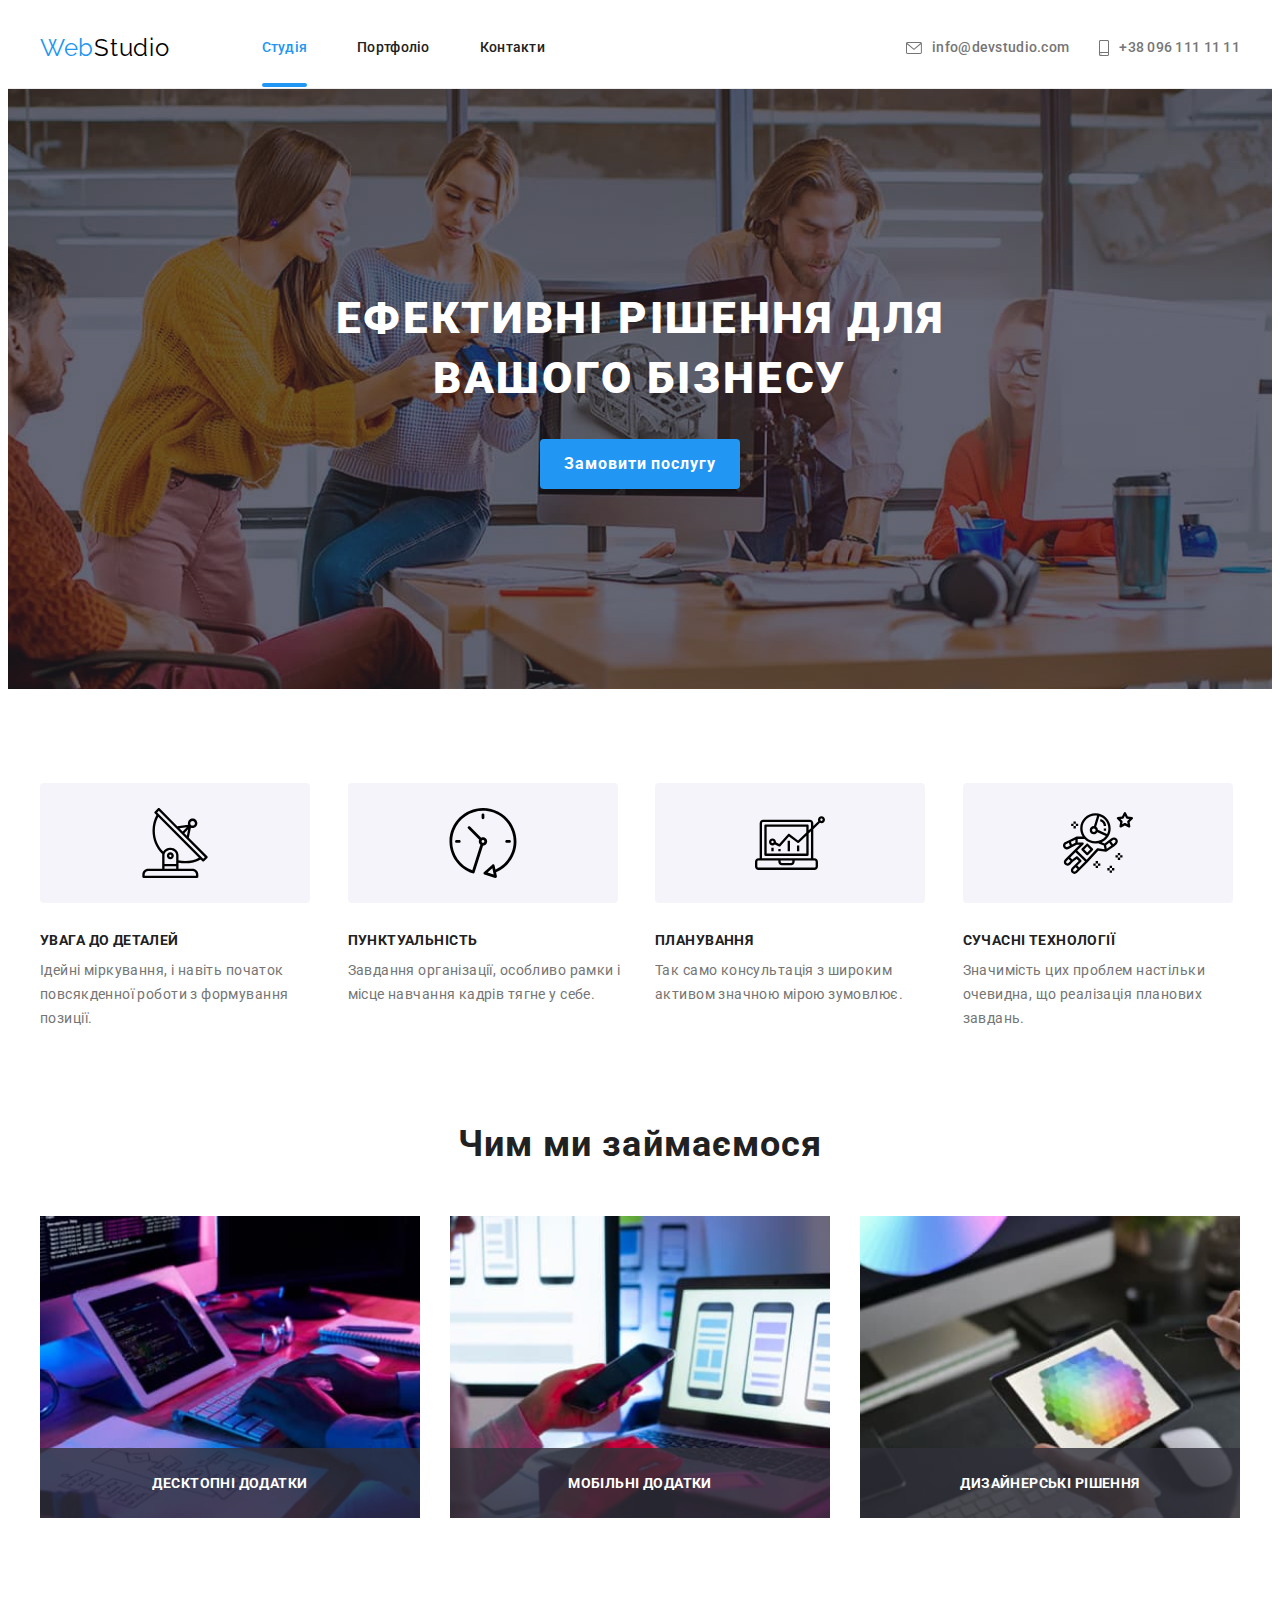
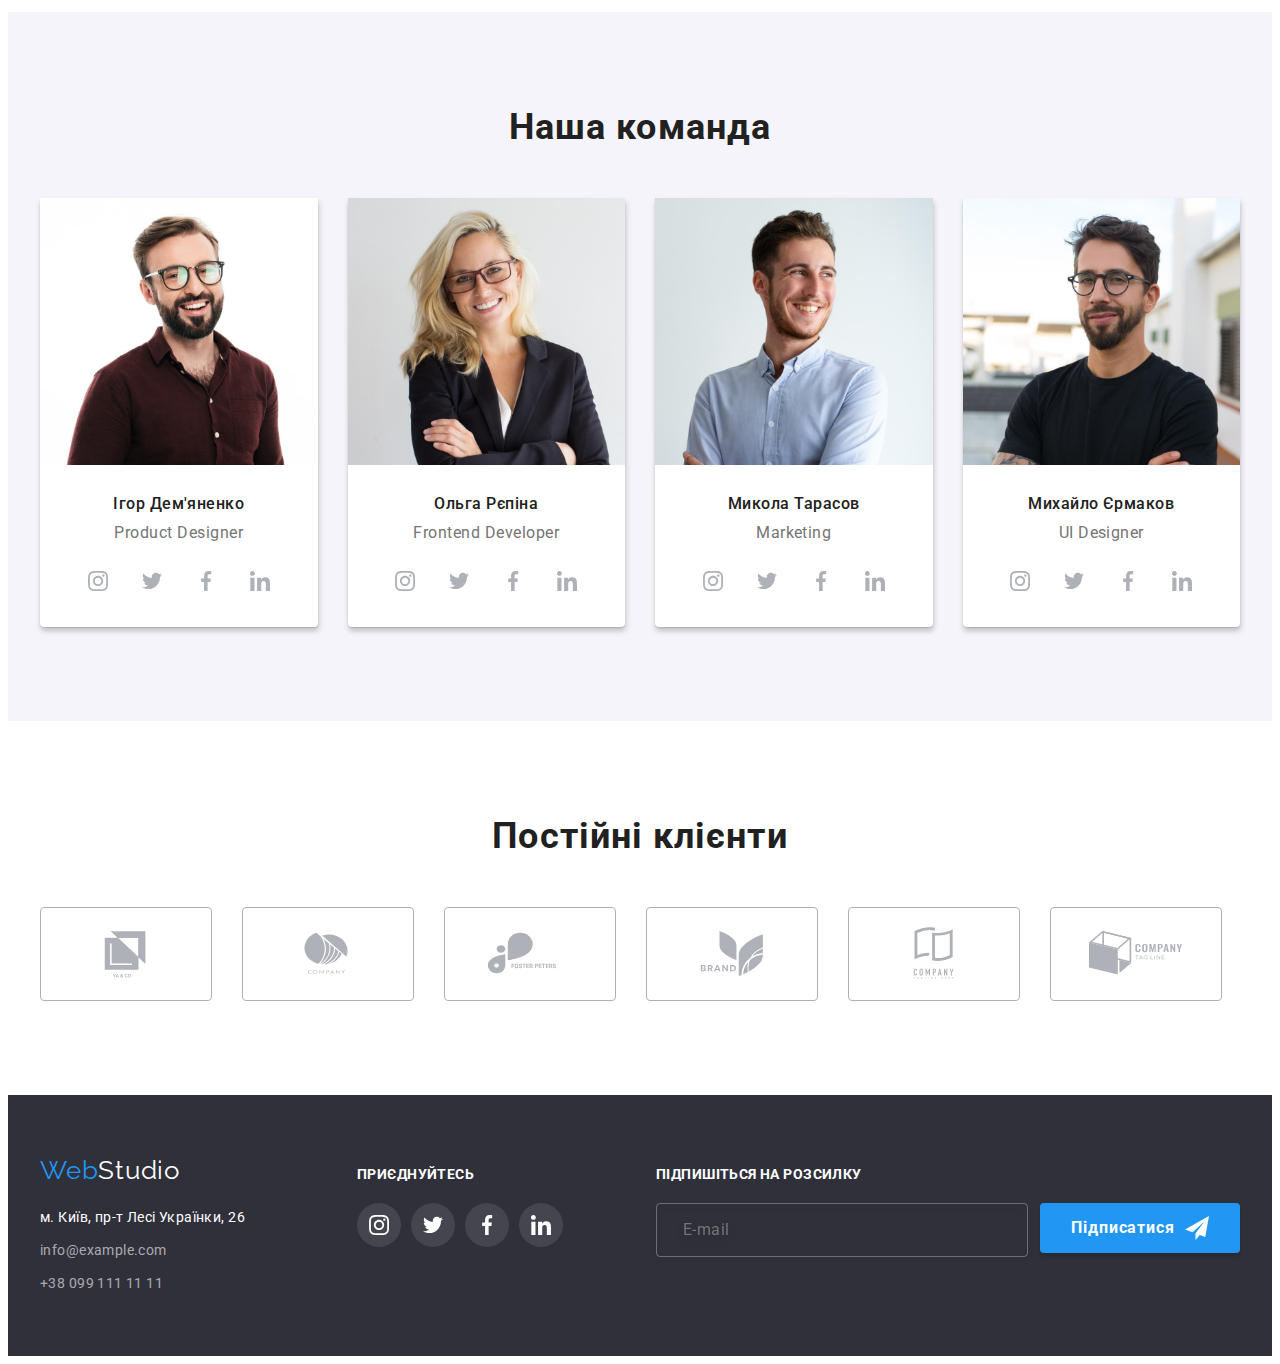
<file: index.html>
<!DOCTYPE html>
<html lang="uk">
  <head>
    <meta charset="UTF-8" />
    <meta http-equiv="X-UA-Compatible" content="IE=edge" />
    <meta name="viewport" content="width=device-width, initial-scale=1.0" />
    <title>WebStudio</title>
    <link rel="preconnect" href="https://fonts.googleapis.com" />
    <link rel="preconnect" href="https://fonts.gstatic.com" crossorigin />
    <link
      href="https://fonts.googleapis.com/css2?family=Raleway:wght@700&family=Roboto:wght@400;500;700;900&display=swap"
      rel="stylesheet"
    />
    <link
      rel="stylesheet"
      href="https://cdnjs.cloudflare.com/ajax/libs/modern-normalize/1.1.0/modern-normalize.min.css"
      integrity="sha512-wpPYUAdjBVSE4KJnH1VR1HeZfpl1ub8YT/NKx4PuQ5NmX2tKuGu6U/JRp5y+Y8XG2tV+wKQpNHVUX03MfMFn9Q=="
      crossorigin="anonymous"
      referrerpolicy="no-referrer"
    />
    <link rel="stylesheet" href="./css/main.min.css" />
  </head>
  <body>
    <header class="header">
      <div class="container header__container">
        <a class="navigation__logo link" href="">
          <span class="web">Web</span><span class="studio">Studio</span></a
        >
        <nav class="navigation">
          <ul class="navigation__list list">
            <li class="navigation__item">
              <a class="navigation__link navigation__link__current link" href="">Студія</a>
            </li>
            <li class="navigation__item">
              <a class="navigation__link link" href="./portfolio.html">Портфоліо</a>
            </li>
            <li class="navigation__item"><a class="navigation__link link" href="">Контакти</a></li>
          </ul>
        </nav>
        <ul class="contacts list">
          <li class="contacts__item">
            <a class="contacts__link link" href="mailto:info@devstudio.com">
              <svg class="contacts__icon" width="16" height="12">
                <use href="./img/icons.svg#icon-envelope"></use>
              </svg>
              info@devstudio.com</a
            >
          </li>
          <li class="contacts__item">
            <a class="contacts__link link" href="tel:+380961111111">
              <svg class="contacts__icon" width="10" height="16">
                <use href="./img/icons.svg#icon-smartphone"></use></svg
              >+38 096 111 11 11</a
            >
          </li>
        </ul>
        <button class="mob-open-btn" data-menu-open type="button">
          <svg class="mob-btn-icon" width="40" height="40">
            <use href="./img/icons.svg#icon-menu-mob"></use>
          </svg>
        </button>
      </div>
      <div class="menu-mob is-hidden" data-menu>
        <div class="container">
          <button class="menu-close-btn" data-menu-close type="button">
            <svg class="menu-close-icon" width="18" height="18">
              <use href="./img/icons.svg#icon-close-black"></use>
            </svg>
          </button>
          <nav class="mob-navigation">
            <ul class="mob-navigation-list list">
              <li class="mob-navigation-item">
                <a class="mob-navigation-link mob-navigation-link-current link" href="">Студія</a>
              </li>
              <li class="mob-navigation-item">
                <a class="mob-navigation-link link" href="./portfolio.html">Портфоліо</a>
              </li>
              <li class="mob-navigation-item">
                <a class="mob-navigation-link link" href="">Контакти</a>
              </li>
            </ul>
          </nav>
          <ul class="mob-contacts list">
            <li class="mob-navigation-item">
              <a class="mob-contacts-link mob-tel-link link" href="tel:+380961111111"
                >+38 096 111 11 11</a
              >
            </li>
            <li class="mob-navigation-item">
              <a class="mob-contacts-link link" href="mailto:info@devstudio.com">
                info@devstudio.com</a
              >
            </li>
          </ul>
          <ul class="mob-soc-list list">
            <li class="mob-soc-item link"><a class="mob-soc-link link" href="">Instagram</a></li>
            <li class="mob-soc-item link"><a class="mob-soc-link link" href="">Twitter</a></li>
            <li class="mob-soc-item link"><a class="mob-soc-link link" href="">Facebook</a></li>
            <li class="mob-soc-item link"><a class="mob-soc-link link" href="">LinkedIn</a></li>
          </ul>
        </div>
      </div>
    </header>
    <main>
      <section class="hero">
        <div class="container">
          <h1 class="hero-title">Ефективні рішення для вашого бізнесу</h1>
          <button class="hero-btn" type="button" data-modal-open>Замовити послугу</button>
        </div>
      </section>

      <section class="adventage section">
        <h2 class="visually-hidden">Наші переваги</h2>
        <div class="container">
          <ul class="adventage-list list">
            <li class="adventage-item adventage-antena">
              <div class="advantage-icon-block">
                <svg class="adventage-icon" width="70" height="70">
                  <use href="./img/icons.svg#icon-antenna"></use>
                </svg>
              </div>
              <h3 class="adventage-title">Увага до деталей</h3>
              <p class="adventage-text">
                Ідейні міркування, і навіть початок повсякденної роботи з формування позиції.
              </p>
            </li>
            <li class="adventage-item adventage-cklok">
              <div class="advantage-icon-block">
                <svg class="adventage-icon" width="70" height="70">
                  <use href="./img/icons.svg#icon-clock"></use>
                </svg>
              </div>
              <h3 class="adventage-title">Пунктуальність</h3>
              <p class="adventage-text">
                Завдання організації, особливо рамки і місце навчання кадрів тягне у себе.
              </p>
            </li>
            <li class="adventage-item adventage-diagram">
              <div class="advantage-icon-block">
                <svg class="adventage-icon" width="70" height="70">
                  <use href="./img/icons.svg#icon-diagram"></use>
                </svg>
              </div>
              <h3 class="adventage-title">Планування</h3>
              <p class="adventage-text">
                Так само консультація з широким активом значною мірою зумовлює.
              </p>
            </li>
            <li class="adventage-item adventage-astro">
              <div class="advantage-icon-block">
                <svg class="adventage-icon" width="70" height="70">
                  <use href="./img/icons.svg#icon-astronaut"></use>
                </svg>
              </div>
              <h3 class="adventage-title">Сучасні технології</h3>
              <p class="adventage-text">
                Значимість цих проблем настільки очевидна, що реалізація планових завдань.
              </p>
            </li>
          </ul>
        </div>
      </section>
      <section class="activity section">
        <div class="container">
          <h2 class="activity-title">Чим ми займаємося</h2>
          <ul class="activity-list list">
            <li class="activity-item">
              <img src="./img/box1.jpg" width="370" height="294" alt="Верстка сайтів" />
              <div class="activity-position">
                <h3 class="activity-after-title">Десктопні додатки</h3>
              </div>
            </li>
            <li class="activity-item">
              <img src="./img/box2.jpg" width="370" height="294" alt="Додатки" />
              <div class="activity-position">
                <h3 class="activity-after-title">Мобільні додатки</h3>
              </div>
            </li>
            <li class="activity-item">
              <img src="./img/box3.jpg" width="370" height="294" alt="Дизайн" />
              <div class="activity-position">
                <h3 class="activity-after-title">Дизайнерські рішення</h3>
              </div>
            </li>
          </ul>
        </div>
      </section>
      <section class="section section__beckground">
        <div class="container">
          <h2 class="section__title">Наша команда</h2>
          <ul class="team list">
            <li class="team__item">
              <picture>
                <source
                  srcset="./img/igor.jpg 1x, ./img/igor-dt-2x.jpg 2x"
                  media="(min-width:1200px)"
                />
                <source
                  srcset="./img/igor-tab-1x.jpg 1x, ./img/igor-tab-2x.jpg 2x"
                  media="(min-width:768px)"
                />
                <source
                  srcset="./img/igor-mob-1x.jpg 1x, ./img/igor-mob-2x.jpg 2x"
                  media="(max-width:767px)"
                />
                <img src="./img/igor-mob-1x.jpg" width="450" height="460" alt="Ігор Демяненко" />
              </picture>

              <div class="team__content">
                <h3 class="team__title">Ігор Дем'яненко</h3>
                <p class="team__text">Product Designer</p>
                <ul class="socialnetwork list">
                  <li class="socialnetwork__item">
                    <a class="socialnetwork__link link" href="">
                      <svg class="socialnetwork__icon" width="20" height="20">
                        <use href="./img/icons.svg#icon-instagram"></use>
                      </svg>
                    </a>
                  </li>
                  <li class="socialnetwork__item">
                    <a class="socialnetwork__link link" href="">
                      <svg class="socialnetwork__icon" width="20" height="20">
                        <use href="./img/icons.svg#icon-twitter"></use>
                      </svg>
                    </a>
                  </li>
                  <li class="socialnetwork__item">
                    <a class="socialnetwork__link link" href="">
                      <svg class="socialnetwork__icon" width="20" height="20">
                        <use href="./img/icons.svg#icon-facebook"></use>
                      </svg>
                    </a>
                  </li>
                  <li class="socialnetwork__item">
                    <a class="socialnetwork__link link" href="">
                      <svg class="socialnetwork__icon" width="20" height="20">
                        <use href="./img/icons.svg#icon-linkedin"></use>
                      </svg>
                    </a>
                  </li>
                </ul>
              </div>
            </li>
            <li class="team__item">
              <picture>
                <source
                  srcset="./img/olga.jpg 1x, ./img/olga-dt-2x.jpg 2x"
                  media="(min-width:1200px)"
                />
                <source
                  srcset="./img/olga-tab-1x.jpg 1x, ./img/olga-tab-2x.jpg 2x"
                  media="(min-width:768px)"
                />
                <source
                  srcset="./img/olga-mob-1x.jpg 1x, ./img/olga-mob-2x.jpg 2x"
                  media="(max-width:767px)"
                />
                <img src="./img/olga-mob-1x.jpg" width="450" height="460" alt="Ольга Репіна" />
              </picture>
              <div class="team__content">
                <h3 class="team__title">Ольга Рєпіна</h3>
                <p class="team__text">Frontend Developer</p>
                <ul class="socialnetwork list">
                  <li class="socialnetwork__item">
                    <a class="socialnetwork__link link" href="">
                      <svg class="socialnetwork__icon" width="20" height="20">
                        <use href="./img/icons.svg#icon-instagram"></use>
                      </svg>
                    </a>
                  </li>
                  <li class="socialnetwork__item">
                    <a class="socialnetwork__link link" href="">
                      <svg class="socialnetwork__icon" width="20" height="20">
                        <use href="./img/icons.svg#icon-twitter"></use>
                      </svg>
                    </a>
                  </li>
                  <li class="socialnetwork__item">
                    <a class="socialnetwork__link link" href="">
                      <svg class="socialnetwork__icon" width="20" height="20">
                        <use href="./img/icons.svg#icon-facebook"></use>
                      </svg>
                    </a>
                  </li>
                  <li class="tsocialnetwork__item">
                    <a class="socialnetwork__link link" href="">
                      <svg class="socialnetwork__icon" width="20" height="20">
                        <use href="./img/icons.svg#icon-linkedin"></use>
                      </svg>
                    </a>
                  </li>
                </ul>
              </div>
            </li>
            <li class="team__item">
              <picture>
                <source
                  srcset="./img/mykola.jpg 1x, ./img/mykola-dt-2x.jpg 2x"
                  media="(min-width:1200px)"
                />
                <source
                  srcset="./img/mykola-tab-1x.jpg 1x, ./img/mykola-tab-2x.jpg 2x"
                  media="(min-width:768px)"
                />
                <source
                  srcset="./img/mykola-mob-1x.jpg 1x, ./img/mykola-mob-2x.jpg 2x"
                  media="(max-width:767px)"
                />
                <img src="./img/mykola-mob-1x.jpg" width="450" height="460" alt="Микола Тарасов" />
              </picture>
              <div class="team__content">
                <h3 class="team__title">Микола Тарасов</h3>
                <p class="team__text">Marketing</p>
                <ul class="socialnetwork list">
                  <li class="socialnetwork__item">
                    <a class="socialnetwork__link link" href="">
                      <svg class="socialnetwork__icon" width="20" height="20">
                        <use href="./img/icons.svg#icon-instagram"></use>
                      </svg>
                    </a>
                  </li>
                  <li class="socialnetwork__item">
                    <a class="socialnetwork__link link" href="">
                      <svg class="socialnetwork__icon" width="20" height="20">
                        <use href="./img/icons.svg#icon-twitter"></use>
                      </svg>
                    </a>
                  </li>
                  <li class="socialnetwork__item">
                    <a class="socialnetwork__link link" href="">
                      <svg class="socialnetwork__icon" width="20" height="20">
                        <use href="./img/icons.svg#icon-facebook"></use>
                      </svg>
                    </a>
                  </li>
                  <li class="socialnetwork__item">
                    <a class="socialnetwork__link link" href="">
                      <svg class="socialnetwork__icon" width="20" height="20">
                        <use href="./img/icons.svg#icon-linkedin"></use>
                      </svg>
                    </a>
                  </li>
                </ul>
              </div>
            </li>
            <li class="team__item">
              <picture>
                <source
                  srcset="./img/myhailo.jpg 1x, ./img/myhailo-dt-2x.jpg 2x"
                  media="(min-width:1200px)"
                />
                <source
                  srcset="./img/myhailo-tab-1x.jpg 1x, ./img/myhailo-tab-2x.jpg 2x"
                  media="(min-width:768px)"
                />
                <source
                  srcset="./img/myhailo-mob-1x.jpg 1x, ./img/myhailo-mob-2x.jpg 2x"
                  media="(max-width:767px)"
                />
                <img
                  src="./img/myhailo-mob-1x.jpg"
                  width="450"
                  height="460"
                  alt="Михайло Єрмаков"
                />
              </picture>
              <div class="team__content">
                <h3 class="team__title">Михайло Єрмаков</h3>
                <p class="team__text">UI Designer</p>
                <ul class="socialnetwork list">
                  <li class="socialnetwork__item">
                    <a class="socialnetwork__link link" href="">
                      <svg class="socialnetwork__icon" width="20" height="20">
                        <use href="./img/icons.svg#icon-instagram"></use>
                      </svg>
                    </a>
                  </li>
                  <li class="socialnetwork__item">
                    <a class="socialnetwork__link link" href="">
                      <svg class="socialnetwork__icon" width="20" height="20">
                        <use href="./img/icons.svg#icon-twitter"></use>
                      </svg>
                    </a>
                  </li>
                  <li class="socialnetwork__item">
                    <a class="socialnetwork__link link" href="">
                      <svg class="socialnetwork__icon" width="20" height="20">
                        <use href="./img/icons.svg#icon-facebook"></use>
                      </svg>
                    </a>
                  </li>
                  <li class="socialnetwork__item">
                    <a class="socialnetwork__link link" href="">
                      <svg class="socialnetwork__icon" width="20" height="20">
                        <use href="./img/icons.svg#icon-linkedin"></use>
                      </svg>
                    </a>
                  </li>
                </ul>
              </div>
            </li>
          </ul>
        </div>
      </section>
      <section class="section">
        <div class="container">
          <h2 class="section__title">Постійні клієнти</h2>
          <ul class="clients list">
            <li class="clients__item">
              <a class="clients__link link" href="">
                <svg class="clients__icom" width="106" height="60">
                  <use href="./img/icons.svg#icon-logo1"></use>
                </svg>
              </a>
            </li>
            <li class="clients__item">
              <a class="clients__link link" href="">
                <svg class="clients__icom" width="106" height="60">
                  <use href="./img/icons.svg#icon-logo2"></use>
                </svg>
              </a>
            </li>
            <li class="clients__item">
              <a class="clients__link link" href="">
                <svg class="clients__icom" width="106" height="60">
                  <use href="./img/icons.svg#icon-logo3"></use>
                </svg>
              </a>
            </li>
            <li class="clients__item">
              <a class="clients__link link" href="">
                <svg class="clients__icom" width="106" height="60">
                  <use href="./img/icons.svg#icon-logo4"></use>
                </svg>
              </a>
            </li>
            <li class="clients__item">
              <a class="clients__link link" href="">
                <svg class="clients__icom" width="106" height="60">
                  <use href="./img/icons.svg#icon-logo5"></use>
                </svg>
              </a>
            </li>
            <li class="clients__item">
              <a class="clients__link link" href="">
                <svg class="clients__icom" width="106" height="60">
                  <use href="./img/icons.svg#icon-logo6"></use>
                </svg>
              </a>
            </li>
          </ul>
        </div>
      </section>
      <footer class="footer">
        <div class="container foot-container">
          <div class="foot-contact">
            <a class="link" href=""
              ><span class="footer-web">Web</span><span class="footer-studio">Studio</span>
            </a>
            <address class="footer-address">
              <ul class="footer-list list">
                <li>
                  <a
                    class="footer-link-address link"
                    href="https://goo.gl/maps/Li4SvTCrHDGnHZMXA"
                    target="_blank"
                    rel="noopener noreferrer"
                    >м. Київ, пр-т Лесі Українки, 26</a
                  >
                </li>
                <li class="footer-item">
                  <a class="footer-link mail link" href="mailto:info@example.com"
                    >info@example.com</a
                  >
                </li>
                <li class="footer-item">
                  <a class="footer-link tel link" href="tel:+380991111111">+38 099 111 11 11</a>
                </li>
              </ul>
            </address>
          </div>
          <div class="footer-soc-block">
            <h3 class="footer-title">приєднуйтесь</h3>
            <ul class="footer-soc-list list">
              <li class="footer-soc-item">
                <a class="footer-soc-link" href="">
                  <svg class="footer-soc-icon" width="20" height="20">
                    <use href="./img/icons.svg#icon-instagram"></use>
                  </svg>
                </a>
              </li>
              <li class="footer-soc-item">
                <a class="footer-soc-link" href="">
                  <svg class="footer-soc-icon" width="20" height="20">
                    <use href="./img/icons.svg#icon-twitter"></use>
                  </svg>
                </a>
              </li>
              <li class="footer-soc-item">
                <a class="footer-soc-link" href="">
                  <svg class="footer-soc-icon" width="20" height="20">
                    <use href="./img/icons.svg#icon-facebook"></use>
                  </svg>
                </a>
              </li>
              <li class="footer-soc-item">
                <a class="footer-soc-link" href="">
                  <svg class="footer-soco-icon" width="20" height="20">
                    <use href="./img/icons.svg#icon-linkedin"></use>
                  </svg>
                </a>
              </li>
            </ul>
          </div>
          <div class="follow-wrap">
            <h3 class="footer-title">Підпишіться на розсилку</h3>
            <div class="follow-items">
              <form class="follow-form">
                <input class="follow-input" type="email" name="follow-up" placeholder="E-mail" />
                <button class="follow-btn" type="submit">
                  Підписатися
                  <svg class="follow-icon-send" width="24" height="24">
                    <use href="./img/icons.svg#icon-icon-send"></use>
                  </svg>
                </button>
              </form>
            </div>
          </div>
        </div>
      </footer>
      <div class="backdrop is-hidden" data-modal>
        <div class="modal container">
          <button type="button" class="modal-btn" data-modal-close>
            <svg class="modal-icon" width="18" height="18">
              <use href="./img/icons.svg#icon-close-black"></use>
            </svg>
          </button>
          <p class="modal-title">Залиште свої дані, ми вам передзвонимо</p>
          <form class="modal-form">
            <div class="modal-field">
              <label class="input-title" for="user-name">Ім'я</label>
              <div class="input-wrap">
                <input
                  type="text"
                  class="form-input"
                  name="user-name"
                  placeholder=""
                  id="user-name"
                  required
                />
                <svg class="input-icon" width="18" height="18">
                  <use href="./img/icons.svg#icon-person-black"></use>
                </svg>
              </div>
            </div>
            <div class="modal-field">
              <label class="input-title" for="user-tel">Телефон</label>
              <div class="input-wrap">
                <input
                  type="tel"
                  class="form-input"
                  name="user-tel"
                  placeholder=""
                  required
                  id="user-tel"
                />
                <svg class="input-icon" width="18" height="18">
                  <use href="./img/icons.svg#icon-phone-black"></use>
                </svg>
              </div>
            </div>
            <div class="modal-field">
              <label class="input-title" for="user-mail">Пошта</label>
              <div class="input-wrap">
                <input
                  class="form-input"
                  type="email"
                  name="user-mail"
                  placeholder=""
                  required
                  id="user-mail"
                />
                <svg class="input-icon" width="18" height="18">
                  <use href="./img/icons.svg#icon-email-black"></use>
                </svg>
              </div>
            </div>
            <div class="modal-field">
              <label class="input-title" for="user-comment">Коментар</label>
              <textarea
                class="modal-comment form-input"
                name="user-comment"
                id="user-comment"
                placeholder="Введіть текст"
              ></textarea>
            </div>
            <label class="check-text" for="user-contract">
              <input
                class="checkbox-input visually-hidden"
                type="checkbox"
                name="user-contract"
                value="true"
                id="user-contract"
              />
              <span>
                <svg class="icon-check" width="11" height="8">
                  <use href="./img/icons.svg#icon-che"></use>
                </svg>
              </span>
              Погоджуюся з розсилкою та приймаю
              <a class="check-agreemment" href="">Умови договору</a>
            </label>
            <button class="btn-modal-send" type="submit">Відправити</button>
          </form>
        </div>
      </div>
    </main>
    <script src="./js/modal.js"></script>
    <script src="./js/mobile-menu.js"></script>
  </body>
</html>
</file>
<file: css/main.min.css>
:root{--accent-color: #2196f3;--title-color: #212121;--main-text-color: #757575;--btn-background-color: #2196f3;--background-color: #2f303a;--btn-accent-color: #ffffff;--main-font: "Roboto", sans-serif;--transition-duration: 250ms;--timing-function: cubic-bezier(0.4, 0, 0.2, 1);--bg-gradient: linear-gradient(rgba(47, 48, 58, 0.4), rgba(47, 48, 58, 0.4))}p,h1,h2,h3,h4,h5,h6{margin:0}ul{margin:0;padding-left:0}img{display:block;width:100%;height:auto}.list{list-style:none}.link{text-decoration:none}body{font-family:var(--main-font);color:var(--text-color);font-size:14px}.section{padding-top:60px;padding-bottom:60px}@media screen and (min-width: 1200px){.section{padding-top:94px;padding-bottom:94px}}.visually-hidden{position:absolute;white-space:nowrap;width:1px;height:1px;overflow:hidden;border:0;padding:0;clip:rect(0 0 0 0);-webkit-clip-path:inset(50%);clip-path:inset(50%);margin:-1px}.container{width:100%;padding-left:15px;padding-right:15px;margin-left:auto;margin-right:auto}@media screen and (min-width: 480px){.container{max-width:480px}}@media screen and (min-width: 768px){.container{max-width:768px}}@media screen and (min-width: 1200px){.container{max-width:1200px}}.header{border-bottom:1px solid #ececec}.web{font-family:"Raleway",sans-serif;font-size:24px;letter-spacing:.03em;line-height:1.19;color:var(--accent-color)}@media screen and (min-width: 1200px){.web{font-size:24px}}.studio{font-family:"Raleway",sans-serif;font-size:26px;letter-spacing:.03em;line-height:1.19;color:#000}@media screen and (min-width: 1200px){.studio{font-size:24px}}.header__container{display:flex;align-items:center}.navigation{display:flex;align-items:center;display:none}@media screen and (min-width: 768px){.navigation{display:flex}}@media screen and (min-width: 768px){.navigation__logo{margin-right:87px}}@media screen and (min-width: 1200px){.navigation__logo{margin-right:92px}}.contacts__item:not(:last-child){padding-bottom:10px}@media screen and (min-width: 1200px){.contacts__item:not(:last-child){margin-right:30px;padding-bottom:0}}.contacts{display:flex;display:none}@media screen and (min-width: 768px){.contacts{display:block;margin-left:auto}}@media screen and (min-width: 1200px){.contacts{display:flex}}.navigation__list{display:flex}.navigation__link{display:block;position:relative;font-weight:500;line-height:1.14;letter-spacing:.02em;color:var(--title-color);transition-property:color;transition-duration:var(--transition-duration);transition-timing-function:var(--timing-function);padding:32px 0}.navigation__link:hover,.navigation__link:focus{color:var(--accent-color)}.navigation__item:not(:last-child){margin-right:50px}.navigation__link__current{color:var(--accent-color)}.navigation__link__current::after{position:absolute;display:block;content:"";width:100%;height:4px;background-color:#2196f3;left:0;bottom:1px;border-radius:2px;opacity:0}.navigation__link__current::after{opacity:1}.contacts__link{display:flex;align-items:center;width:auto;font-weight:500;font-size:12px;line-height:1.14;letter-spacing:.02em;color:var(--main-text-color);transition-property:color;transition-duration:var(--transition-duration);transition-timing-function:var(--timing-function)}.contacts__link:hover,.contacts__link:focus{color:var(--accent-color);fill:var(--accent-color)}.contacts__link:not(:last-child){margin-right:5px}@media screen and (min-width: 1200px){.contacts__link{font-size:14px}}.contacts__icon{margin-right:10px;fill:currentColor}.mob-open-btn{margin-left:auto;border:none;background-color:#fff}@media screen and (min-width: 768px){.mob-open-btn{display:none}}.menu-mob{background-color:#fff;position:fixed;z-index:1;top:0;left:0;width:100vw;height:100vh}.menu-mob>.container{height:100%;display:flex;flex-direction:column;justify-content:space-between}.menu-close-btn{display:block;position:absolute;top:10px;right:15px;border:none;background-color:#fff}.menu-close-btn:hover,.menu-close-btn:focus{color:var(--accent-color);fill:var(--accent-color)}.mob-navigation-item:not(:last-child){margin-top:48px;margin-bottom:32px}.mob-navigation-link{font-weight:500;font-size:40px;line-height:1.17;letter-spacing:.02em;color:#212121}.mob-navigation-link:hover,.mob-navigation-link:focus{color:var(--accent-color);fill:var(--accent-color)}.mob-navigation-link-current{color:var(--accent-color)}.mob-contacts{margin-bottom:64px}.mob-contacts-link{font-weight:500;font-size:24px;line-height:1.16;letter-spacing:.02em;color:#757575}.mob-contacts-link:hover,.mob-contacts-link:focus{color:var(--accent-color);fill:var(--accent-color)}.mob-tel-link{font-weight:500;font-size:34px;line-height:1.17;letter-spacing:.02em;color:#2196f3}.mob-soc-list{position:relative;display:flex;justify-content:space-between}.mob-soc-item:not(:last-child)::after{content:"";width:22px;height:0px;left:135px;top:726px;border:1px solid rgba(33,33,33,.2);transform:rotate(90deg);margin-left:20px}.mob-soc-link{font-weight:500;font-size:18px;line-height:1.22;letter-spacing:.02em;color:#2196f3}.hero{background-color:var(--background-color);background-image:var(--bg-gradient),url(../img/hero-bg-mob.jpg);background-size:cover;background-repeat:no-repeat;background-position:center;width:100%;padding:118px 0px;margin:0 auto}@media(min-device-pixel-ratio: 2),(-webkit-min-device-pixel-ratio: 2),(min-resolution: 192dpi),(min-resolution: 2dppx){.hero{background-image:var(--bg-gradient),url(../img/hero-bg-mob-2x.jpg)}}@media screen and (min-width: 768px){.hero{background-image:var(--bg-gradient),url(../img/hero-bg-tab.jpg)}}@media screen and (min-width: 768px)and (min-device-pixel-ratio: 2),screen and (min-width: 768px)and (-webkit-min-device-pixel-ratio: 2),screen and (min-width: 768px)and (min-resolution: 192dpi),screen and (min-width: 768px)and (min-resolution: 2dppx){.hero{background-image:var(--bg-gradient),url(../img/hero-bg-tab-2x.jpg)}}@media screen and (min-width: 1200px){.hero{max-width:1600px;font-size:44px;padding:200px 0;background-image:var(--bg-gradient),url(../img/bcg-img.jpg)}}@media screen and (min-width: 1200px)and (min-device-pixel-ratio: 2),screen and (min-width: 1200px)and (-webkit-min-device-pixel-ratio: 2),screen and (min-width: 1200px)and (min-resolution: 192dpi),screen and (min-width: 1200px)and (min-resolution: 2dppx){.hero{background-image:var(--bg-gradient),url(../img/hero-bg-dt-2x.jpg)}}.hero-title{font-weight:900;font-size:26px;line-height:1.36;letter-spacing:.06em;text-transform:uppercase;color:var(--btn-accent-color);max-width:696px;text-align:center;margin:0 auto;margin-bottom:30px}@media screen and (min-width: 768px){.hero-title{max-width:360px}}@media screen and (min-width: 1200px){.hero-title{max-width:696px;font-size:44px}}.hero-btn{font-family:var(--main-font);font-weight:700;font-size:16px;line-height:1.88;letter-spacing:.06em;color:var(--btn-accent-color);cursor:pointer;background:var(--btn-background-color);margin:0 auto;display:block;padding:10px 24px;border:none;box-shadow:0px 4px 4px rgba(0,0,0,.15);border-radius:4px}.adventage-list{display:flex;flex-wrap:wrap}@media screen and (min-width: 768px){.adventage-list{gap:30px}}.advantage-icon-block{display:flex;justify-content:center;align-items:center;height:120px;background:#f5f4fa;border-radius:4px;margin-bottom:30px;width:100%}@media screen and (min-width: 1200px){.advantage-icon-block{width:270px;height:120px}}.adventage-item{width:100%;gap:30px}.adventage-item:not(:last-child){margin-bottom:30px}@media screen and (min-width: 768px){.adventage-item{width:calc((100% - 30px)/2)}.adventage-item:not(:last-child){margin-bottom:0px}}@media screen and (min-width: 1200px){.adventage-item{width:calc((100% - 90px)/4)}}.adventage-title{text-align:center;font-size:14px;letter-spacing:.03em;line-height:1.14;font-weight:700;text-transform:uppercase;color:var(--title-color);margin-bottom:10px}@media screen and (min-width: 768px){.adventage-title{text-align:left}}.adventage-text{line-height:1.71;letter-spacing:.03em;color:var(--main-text-color)}.activity-list{display:flex;flex-wrap:wrap;gap:30px}@media screen and (min-width: 480px){.activity{display:none}}@media screen and (min-width: 768px){.activity{display:none}}@media screen and (min-width: 1200px){.activity{display:flex;padding-top:0}}.activity-item{width:100%}@media screen and (min-width: 768px){.activity-item{width:calc((100% - 30px)/2)}}@media screen and (min-width: 1200px){.activity-item{width:calc((100% - 60px)/3)}}.activity-item{display:block;max-width:100%;height:auto;position:relative}.activity-title{font-size:36px;letter-spacing:.03em;line-height:1.16;font-weight:700;color:var(--title-color);margin-bottom:50px;text-align:center}.activity-after-title{font-weight:700;font-size:14px;line-height:16px;letter-spacing:.03em;text-transform:uppercase;color:#fff}.activity-position{display:flex;align-items:center;justify-content:center;position:absolute;width:100%;height:70px;left:0px;bottom:0;background:rgba(47,48,58,.8)}.team{display:flex;flex-wrap:wrap;gap:30px}.team__item{background:#fff;width:100%;box-shadow:0px 1px 1px rgba(0,0,0,.12),0px 4px 4px rgba(0,0,0,.06),1px 4px 6px rgba(0,0,0,.16);border-radius:0px 0px 4px 4px}@media screen and (min-width: 768px){.team__item{width:calc((100% - 30px)/2)}}@media screen and (min-width: 1200px){.team__item{width:calc((100% - 90px)/4)}}.section__beckground{background-color:#f5f4fa}.section__title{font-size:28px;letter-spacing:.03em;font-weight:700;line-height:1.16;color:var(--title-color);margin-bottom:30px;text-align:center}@media screen and (min-width: 1200px){.section__title{font-size:36px}}.team__content{padding-top:30px;padding-bottom:24px;text-align:center}.team__title{font-weight:500;font-size:16px;letter-spacing:.03em;line-height:1.18;color:var(--title-color);margin-bottom:10px}.team__text{font-size:16px;letter-spacing:.03em;line-height:1.18;color:var(--main-text-color);margin-bottom:16px}.socialnetwork__link{width:44px;height:44px;border-radius:50%;display:flex;align-items:center;justify-content:center;fill:#afb1b8;transition-property:background-color;transition-duration:var(--transition-duration);transition-timing-function:var(--timing-function)}.socialnetwork__link:hover,.socialnetwork__link:focus{fill:var(--btn-accent-color);background-color:var(--accent-color)}.socialnetwork{display:flex;justify-content:center;-moz-column-gap:10px;column-gap:10px}.socialnetwork__icon{transition-property:fill;transition-duration:var(--transition-duration);transition-timing-function:var(--timing-function)}.section__title{font-weight:700;font-size:28px;line-height:42px;text-align:center;letter-spacing:.03em;color:var(--title-color);margin-bottom:30px}@media screen and (min-width: 1200px){.section__title{font-size:36px;margin-bottom:50px}}.clients__link{display:flex;width:210px;height:92px;border:1px solid #afb1b8;align-items:center;justify-content:center;fill:#afb1b8;border-radius:4px;transition-property:border;transition-duration:var(--transition-duration);transition-timing-function:var(--timing-function)}.clients__link:hover,.clients__link:focus{fill:var(--btn-background-color);border-color:var(--accent-color)}@media screen and (min-width: 768px){.clients__link{width:226px;height:92px}}@media screen and (min-width: 1200px){.clients__link{width:170px;height:92px}}.clients{display:flex;flex-wrap:wrap;gap:30px}.clients__icom{transition-property:fill;transition-duration:var(--transition-duration);transition-timing-function:var(--timing-function)}.footer{background:var(--background-color);padding-top:60px;padding-bottom:60px}@media screen and (min-width: 1200px){.foot-contact{flex-grow:1;margin-right:70px}}.footer-address{margin-top:20px}.footer-web,.footer-studio{font-family:"Raleway",sans-serif;font-size:26px;letter-spacing:.03em;line-height:1.19;color:var(--accent-color)}.footer-studio{color:var(--btn-accent-color)}.footer-link-address{line-height:1.71;letter-spacing:.03em;font-style:normal;color:var(--btn-accent-color)}.footer-item{margin-top:9px}.footer-link{line-height:1.71;letter-spacing:.03em;font-style:normal;color:rgba(255,255,255,.6);transition-property:color;transition-duration:var(--transition-duration);transition-timing-function:var(--timing-function)}.footer-link:hover,.footer-link:focus{color:var(--accent-color)}.footer-title{font-weight:700;font-size:14px;line-height:1.14;letter-spacing:.03em;text-transform:uppercase;color:#fff;margin-bottom:20px}.footer-soc-link{width:44px;height:44px;border-radius:50%;display:flex;align-items:center;justify-content:center;fill:var(--btn-accent-color);background:rgba(255,255,255,.1);transition-property:background-color;transition-duration:var(--transition-duration);transition-timing-function:var(--timing-function)}.footer-soc-link:hover,.footer-soc-link:focus{fill:var(--btn-accent-color);background-color:var(--accent-color)}.footer-soc-list{display:flex;gap:10px}.footer-soc-block{margin-top:60px}@media screen and (min-width: 1200px){.footer-soc-block{margin-top:0;margin-right:93px}}.foot-container{display:flex;flex-direction:column;flex-wrap:wrap;text-align:center;align-items:center}@media screen and (min-width: 768px){.foot-container{flex-direction:row;justify-content:space-around;align-items:baseline}}@media screen and (min-width: 1200px){.foot-container{flex-direction:row;text-align:justify;align-items:baseline}}.follow-form{display:flex;flex-wrap:wrap}.follow-wrap{margin-top:60px}@media screen and (min-width: 1200px){.follow-wrap{margin-top:0}}.follow-input{width:100%;height:50px;font-size:14px;border:1px solid rgba(255,255,255,.3);filter:drop-shadow(0px 4px 4px rgba(0, 0, 0, 0.15));border-radius:4px;background:rgba(0,0,0,0);padding-left:10px;color:var(--btn-accent-color);margin-bottom:20px}.follow-input:focus{border-color:var(--accent-color);outline-color:var(--accent-color)}.follow-input:focus::-moz-placeholder{color:var(--btn-accent-color)}.follow-input:focus:-ms-input-placeholder{color:var(--btn-accent-color)}.follow-input:focus::placeholder{color:var(--btn-accent-color)}.follow-input::-moz-placeholder{width:47px;height:20px;font-family:var(--main-font);font-style:normal;font-weight:400;font-size:16px;line-height:1.25;display:flex;align-items:center;letter-spacing:.03em;padding-left:16px;-moz-transition-property:border-color,color;transition-property:border-color,color;transition-duration:var(--transition-duration);transition-timing-function:var(--timing-function)}.follow-input:-ms-input-placeholder{width:47px;height:20px;font-family:var(--main-font);font-style:normal;font-weight:400;font-size:16px;line-height:1.25;display:flex;align-items:center;letter-spacing:.03em;padding-left:16px;-ms-transition-property:border-color,color;transition-property:border-color,color;transition-duration:var(--transition-duration);transition-timing-function:var(--timing-function)}.follow-input::placeholder{width:47px;height:20px;font-family:var(--main-font);font-style:normal;font-weight:400;font-size:16px;line-height:1.25;display:flex;align-items:center;letter-spacing:.03em;padding-left:16px;transition-property:border-color,color;transition-duration:var(--transition-duration);transition-timing-function:var(--timing-function)}@media screen and (min-width: 1200px){.follow-input{width:358px;margin-right:12px}}.follow-btn{display:flex;align-items:center;justify-content:center;font-family:var(--main-font);font-style:normal;font-weight:700;font-size:16px;line-height:1.88;letter-spacing:.06em;color:#fff;width:200px;height:50px;cursor:pointer;background:#2196f3;box-shadow:0px 4px 4px rgba(0,0,0,.15);border-radius:4px;border:none;padding:10px 28px;transition-property:border-color,color;transition-duration:var(--transition-duration);transition-timing-function:var(--timing-function);margin:0 auto}.follow-icon-send{width:24px;height:24px;fill:#fff;margin-left:10px}.project-list{display:flex;flex-wrap:wrap;gap:30px}.project-item{width:100%}.project-item:nth-child(3n){margin-right:0}.project-item:nth-last-child(-n+3){margin-bottom:0}@media screen and (min-width: 768px){.project-item{width:calc((100% - 30px)/2)}}@media screen and (min-width: 1200px){.project-item{width:calc((100% - 60px)/3)}}.project-cover-text{width:100%;height:100%;position:absolute;top:0;left:0;font-weight:400;font-size:18px;line-height:1.56;letter-spacing:.03em;padding:63px 24px;background:rgba(33,150,243,.9);color:#fff;transform:translateY(100%);transition-property:transform,color;transition-duration:var(--transition-duration);transition-timing-function:var(--timing-function);overflow:auto}.project-item-link:hover .project-cover-text,.project-item-link:focus .project-cover-text{transform:translateY(0%)}.project-top-wrap{position:relative;overflow:hidden}.project-item-link{display:block;transition-property:box-shadow;transition-duration:var(--transition-duration);transition-timing-function:var(--timing-function)}.project-item-link:hover,.project-item-link:focus{box-shadow:0px 1px 1px rgba(0,0,0,.12),0px 4px 4px rgba(0,0,0,.06),1px 4px 6px rgba(0,0,0,.16)}@media screen and (min-width: 768px){.project-item-link{display:flex;flex-direction:column;height:100%}}@media screen and (min-width: 1200px){.project-item-link{display:block;height:100%}}.project-content{padding:20px 24px;border-right:1px solid #eee;border-bottom:1px solid #eee;border-left:1px solid #eee}@media screen and (min-width: 768px){.project-content{flex-grow:1}}.project-btn-list{display:flex;flex-wrap:wrap;gap:8px;margin-bottom:40px}@media screen and (min-width: 768px){.project-btn-list{justify-content:center;margin-bottom:30px}}@media screen and (min-width: 1200px){.project-btn-list{margin-bottom:50px}}.project-btn{font-family:var(--main-font);font-weight:500;font-size:16px;line-height:1.62;letter-spacing:.03em;background-color:#f5f4fa;border-radius:4px;cursor:pointer;color:var(--title-color);padding:6px 22px;border:none;transition-property:background-color,box-shadow,color;transition-duration:var(--transition-duration);transition-timing-function:var(--timing-function)}.project-btn:hover,.project-btn:focus{background-color:var(--btn-background-color);color:var(--btn-accent-color);box-shadow:0px 3px 1px rgba(0,0,0,.1),0px 1px 2px rgba(0,0,0,.08),0px 2px 2px rgba(0,0,0,.12)}.project-title{font-size:18px;font-weight:700;line-height:2;letter-spacing:.06em;color:var(--title-color);margin-bottom:4px}.project-text{font-size:16px;letter-spacing:.03em;color:var(--main-text-color);line-height:1.88}.backdrop{position:fixed;top:0;width:100%;height:100%;background:rgba(0,0,0,.2);transition-property:opacity,visibility;transition-duration:var(--transition-duration);transition-timing-function:var(--timing-function)}.modal{position:absolute;width:100%;min-height:581px;background:#fff;box-shadow:0px 1px 3px rgba(0,0,0,.12),0px 1px 1px rgba(0,0,0,.14),0px 2px 1px rgba(0,0,0,.2);border-radius:4px;top:50%;left:50%;transform:translate(-50%, -50%);padding:40px}@media screen and (min-width: 768px){.modal{width:450px}}@media screen and (min-width: 1200px){.modal{width:528px}}.modal-btn{position:absolute;right:8px;top:8px;width:30px;height:30px;background:#fff;border:1px solid rgba(0,0,0,.1);border-radius:50%;cursor:pointer}.modal-icon{position:absolute;top:50%;left:50%;transform:translate(-50%, -50%)}.modal-icon:hover{fill:var(--accent-color)}.modal-title{font-family:var(--main-font);font-style:normal;font-weight:700;font-size:20px;line-height:1.5;text-align:center;letter-spacing:.03em;color:#212121;margin-bottom:12px}.modal-field{margin-bottom:10px}.input-wrap{position:relative}.input-icon{position:absolute;left:12px;top:50%;transform:translateY(-50%)}.form-input:focus+.input-icon{fill:var(--accent-color);transition-property:fill;transition-duration:var(--transition-duration);transition-timing-function:var(--timing-function)}.is-hidden{opacity:0;visibility:hidden;pointer-events:none}.form-input{width:100%;height:40px;border:1px solid rgba(33,33,33,.2);border-radius:4px;padding-left:42px}.form-input:focus{border-color:var(--accent-color);outline:inherit;transition-property:border-color;transition-duration:var(--transition-duration);transition-timing-function:var(--timing-function)}.input-title{margin-bottom:4px;font-family:var(--main-font);font-style:normal;font-weight:400;font-size:12px;line-height:1.16;letter-spacing:.01em;color:#757575;display:block}.checkbox-input{align-items:center}.checkbox-input:focus+span{border-color:var(--accent-color);transition-property:border-color;transition-duration:var(--transition-duration);transition-timing-function:var(--timing-function);border-color:var(--accent-color)}.checkbox-input:checked+span{transition-property:background-color;background-color:var(--accent-color);transition-duration:var(--transition-duration);transition-timing-function:var(--timing-function);border-color:var(--accent-color)}.check-text span{display:flex;align-items:center;justify-content:center;width:16px;height:15px;margin-right:8px;background:#fff;border-radius:4px;border:2px solid #212121;transition-property:background-color,border-color;transition-duration:var(--transition-duration);transition-timing-function:var(--timing-function)}.icon-check{fill:rgba(0,0,0,0);transition-property:fill;transition-duration:var(--transition-duration);transition-timing-function:var(--timing-function)}.checkbox-input:checked+span .icon-check{fill:#fff;transition-property:fill;transition-duration:var(--transition-duration);transition-timing-function:var(--timing-function);border-color:var(--accent-color)}.check-text{display:flex;align-items:center;justify-content:center;font-size:12px;line-height:1.16;letter-spacing:.03em;color:#757575;background:#fff;border-radius:4px;margin-top:20px;margin-bottom:30px}@media screen and (min-width: 1200px){.check-text{font-size:14px;line-height:1.71}}.check-agreemment{font-size:12px;line-height:1.16;letter-spacing:.03em;-webkit-text-decoration-line:underline;text-decoration-line:underline;color:#2196f3}@media screen and (min-width: 1200px){.check-agreemment{font-size:14px;line-height:1.71}}.btn-modal-send{display:block;font-family:var(--main-font);font-style:normal;font-weight:700;font-size:16px;line-height:1.88px;letter-spacing:.06em;width:200px;height:50px;background:var(--btn-background-color);box-shadow:0px 4px 4px rgba(0,0,0,.15);border-radius:4px;color:#fff;border:none;margin:0 auto;padding:10px;cursor:pointer;transition-property:background-color,box-shadow;transition-duration:var(--transition-duration);transition-timing-function:var(--timing-function)}.modal-comment{display:block;width:100%;height:120px;border:1px solid rgba(33,33,33,.2);border-radius:4px;resize:none;padding:12px 16px}.modal-comment::-moz-placeholder{font-family:var(--main-font);font-style:normal;font-weight:400;font-size:12px;line-height:14px;letter-spacing:.01em;color:rgba(117,117,117,.5)}.modal-comment:-ms-input-placeholder{font-family:var(--main-font);font-style:normal;font-weight:400;font-size:12px;line-height:14px;letter-spacing:.01em;color:rgba(117,117,117,.5)}.modal-comment::placeholder{font-family:var(--main-font);font-style:normal;font-weight:400;font-size:12px;line-height:14px;letter-spacing:.01em;color:rgba(117,117,117,.5)}/*# sourceMappingURL=main.min.css.map */
</file>
